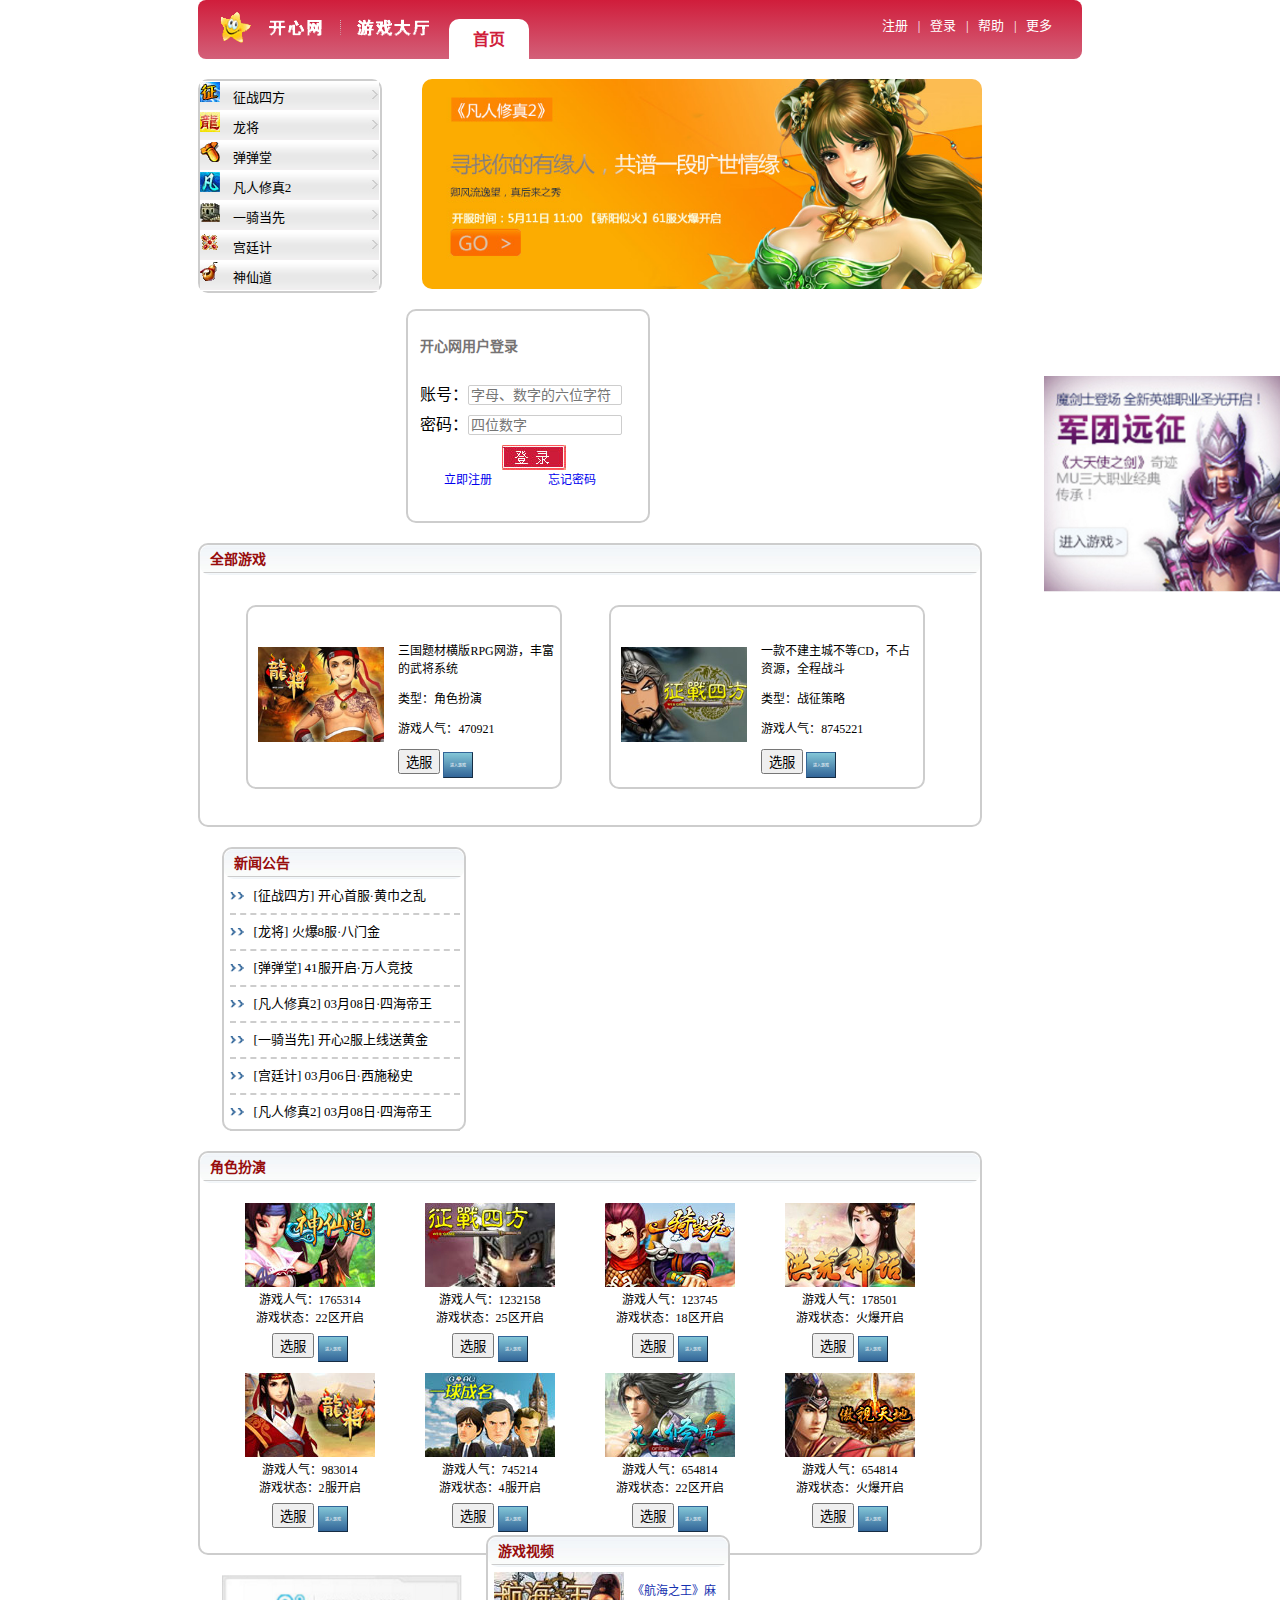
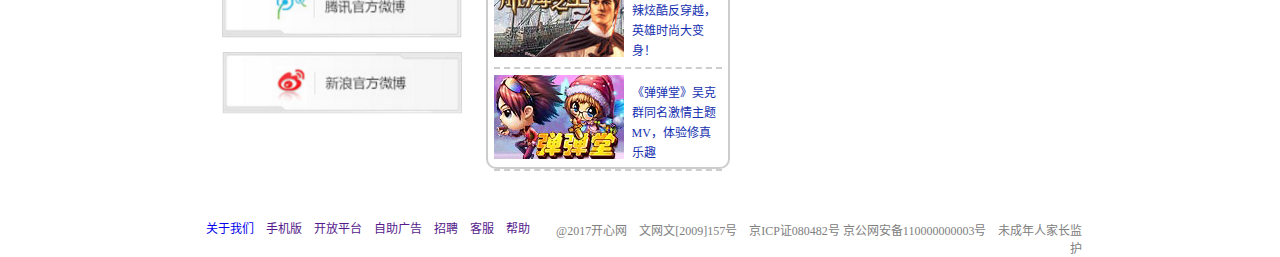
<file: Front-end/project1/index.html>
<!DOCTYPE html>
<html lang="zh-CN">
	<head>
		<meta charset="UTF-8" />
		<meta http-equiv="X-UA-Compatible" content="IE=edge" />
		<meta name="viewport" content="width=device-width, initial-scale=1.0" />
		<link rel="stylesheet" href="style.css" />
		<script type="text/javascript" src="float.js"></script>

		<title>开心网--网页游戏</title>
	</head>
	<body>
		<header id="header">
			<div class="bg-color">
				<div class="logo">
					<img src="images/gameLogo.png" alt="gameLogo" />
				</div>
				<div class="menu">
					<div class="text">首页</div>
				</div>
				<div class="navi">
					<a href="#">注册</a>
					&nbsp;&nbsp;|&nbsp;&nbsp;
					<a href="#">登录</a>
					&nbsp;&nbsp;|&nbsp;&nbsp;
					<a href="#">帮助</a>
					&nbsp;&nbsp;|&nbsp;&nbsp;
					<a href="#">更多</a>
				</div>
			</div>
		</header>

		<div id="body">
			<div class="game-list border">
				<ul class="gList">
					<li>
						<a href="#">
							<img src="images/sub-2.gif" alt="sub-2" />
						</a>
						<a href="#" class="gTxt">征战四方</a>
					</li>
					<li>
						<a href="#">
							<img src="images/sub-3.gif" alt="sub-3" />
						</a>
						<a href="#" class="gTxt">龙将</a>
					</li>
					<li>
						<a href="#">
							<img src="images/sub-4.gif" alt="sub-4" />
						</a>
						<a href="#" class="gTxt">弹弹堂</a>
					</li>
					<li>
						<a href="#">
							<img src="images/sub-5.gif" alt="sub-5" />
						</a>
						<a href="#" class="gTxt">凡人修真2</a>
					</li>
					<li>
						<a href="#">
							<img src="images/sub-6.gif" alt="sub-6" />
						</a>
						<a href="#" class="gTxt">一骑当先</a>
					</li>
					<li>
						<a href="#">
							<img src="images/sub-7.gif" alt="sub-7" />
						</a>
						<a href="#" class="gTxt">宫廷计</a>
					</li>
					<li>
						<a href="#">
							<img src="images/sub-8.gif" alt="sub-8" />
						</a>
						<a href="#" class="gTxt">神仙道</a>
					</li>
				</ul>
			</div>

			<div class="banner">
				<a href="#">
					<img src="images/xdtgg_frxz2_44.jpg" alt="banner"
				/></a>
			</div>

			<div class="login border">
				<div id="login-text">开心网用户登录</div>
				<div id="login-input">
					<form action="#" method="">
						账号：<input
							type="text"
							id="user"
							placeholder="字母、数字的六位字符"
						/><br />
						密码：<input
							type="password"
							id="passwd"
							placeholder="四位数字"
						/>
						<input type="submit" id="btnsubmit" value="" />
					</form>
				</div>
				<div>
					<a href="#" class="login-regi">立即注册</a
					>&nbsp;&nbsp;&nbsp;&nbsp;
					<a href="#" class="login-regi"> 忘记密码 </a>
				</div>
			</div>

			<div class="game-show border">
				<div class="show-title"><p class="ti1">全部游戏</p></div>
				<div id="game-info">
					<div class="game-area">
						<dl>
							<dt>
								<img
									src="images/img-4.jpg"
									alt="game1"
									width="70%"
								/>
							</dt>
							<dd>
								<p>三国题材横版RPG网游，丰富的武将系统</p>
								<p>类型：角色扮演</p>
								<p>游戏人气：470921</p>
								<button value="选服">选服</button>
								<button value="进入游戏" class="btn-enter">
									进入游戏
								</button>
							</dd>
						</dl>
					</div>
					<div class="game-area">
						<dl>
							<dt>
								<img
									src="images/img-5.jpg"
									alt="game2"
									width="70%"
								/>
							</dt>
							<dd>
								<p>一款不建主城不等CD，不占资源，全程战斗</p>
								<p>类型：战征策略</p>
								<p>游戏人气：8745221</p>
								<button value="选服">选服</button>
								<button value="进入游戏" class="btn-enter">
									进入游戏
								</button>
							</dd>
						</dl>
					</div>
				</div>
			</div>

			<div class="news border">
				<div class="show-title"><p class="ti1">新闻公告</p></div>
				<div class="news-list">
					<ul>
						<li>
							<img src="images/rightTwo.png" alt="arrow" /><a
								href="#"
								class="gTxt"
								>[征战四方] 开心首服·黄巾之乱
							</a>
						</li>
						<li>
							<img src="images/rightTwo.png" alt="arrow" /><a
								href="#"
								class="gTxt"
								>[龙将] 火爆8服·八门金
							</a>
						</li>
						<li>
							<img src="images/rightTwo.png" alt="arrow" /><a
								href="#"
								class="gTxt"
								>[弹弹堂] 41服开启·万人竞技
							</a>
						</li>
						<li>
							<img src="images/rightTwo.png" alt="arrow" /><a
								href="#"
								class="gTxt"
								>[凡人修真2] 03月08日·四海帝王
							</a>
						</li>
						<li>
							<img src="images/rightTwo.png" alt="arrow" /><a
								href="#"
								class="gTxt"
								>[一骑当先] 开心2服上线送黄金
							</a>
						</li>
						<li>
							<img src="images/rightTwo.png" alt="arrow" /><a
								href="#"
								class="gTxt"
								>[宫廷计] 03月06日·西施秘史
							</a>
						</li>
						<li>
							<img src="images/rightTwo.png" alt="arrow" /><a
								href="#"
								class="gTxt"
								>[凡人修真2] 03月08日·四海帝王
							</a>
						</li>
					</ul>
				</div>
			</div>

			<div class="game-show2 border">
				<div class="show-title"><p class="ti1">角色扮演</p></div>
				<div class="show-area">
					<div class="game1">
						<img src="images/img-6.jpg" alt="game-img" />
						<p>游戏人气：1765314</p>
						<p>游戏状态：22区开启</p>
						<button value="选服">选服</button>
						<button value="进入游戏" class="btn-enter">
							进入游戏
						</button>
					</div>
					<div class="game1">
						<img src="images/img-7.jpg" alt="game-img" />
						<p>游戏人气：1232158</p>
						<p>游戏状态：25区开启</p>
						<button value="选服">选服</button>
						<button value="进入游戏" class="btn-enter">
							进入游戏
						</button>
					</div>
					<div class="game1">
						<img src="images/img-8.jpg" alt="game-img" />
						<p>游戏人气：123745</p>
						<p>游戏状态：18区开启</p>
						<button value="选服">选服</button>
						<button value="进入游戏" class="btn-enter">
							进入游戏
						</button>
					</div>
					<div class="game1">
						<img src="images/img-9.jpg" alt="game-img" />
						<p>游戏人气：178501</p>
						<p>游戏状态：火爆开启</p>
						<button value="选服">选服</button>
						<button value="进入游戏" class="btn-enter">
							进入游戏
						</button>
					</div>
					<div class="game1">
						<img src="images/img-10.jpg" alt="game-img" />
						<p>游戏人气：983014</p>
						<p>游戏状态：2服开启</p>
						<button value="选服">选服</button>
						<button value="进入游戏" class="btn-enter">
							进入游戏
						</button>
					</div>
					<div class="game1">
						<img src="images/img-11.jpg" alt="game-img" />
						<p>游戏人气：745214</p>
						<p>游戏状态：4服开启</p>
						<button value="选服">选服</button>
						<button value="进入游戏" class="btn-enter">
							进入游戏
						</button>
					</div>
					<div class="game1">
						<img src="images/img-12.jpg" alt="game-img" />
						<p>游戏人气：654814</p>
						<p>游戏状态：22区开启</p>
						<button value="选服">选服</button>
						<button value="进入游戏" class="btn-enter">
							进入游戏
						</button>
					</div>
					<div class="game1">
						<img src="images/img-13.jpg" alt="game-img" />
						<p>游戏人气：654814</p>
						<p>游戏状态：火爆开启</p>
						<button value="选服">选服</button>
						<button value="进入游戏" class="btn-enter">
							进入游戏
						</button>
					</div>
				</div>
			</div>

			<div class="weibo">
				<img src="images/ad1.jpg" alt="txwb" width="240px" />
				<img src="images/ad2.jpg" alt="sinawb" width="240px" />
			</div>

			<div class="game-video border">
				<div class="show-title"><p class="ti1">游戏视频</p></div>
				<ul>
					<li>
						<img src="images/img-1.jpg" alt="video1" />
						<a href="#"
							>《航海之王》麻辣炫酷反穿越，英雄时尚大变身！
						</a>
					</li>
					<li>
						<img src="images/img-2.jpg" alt="video2" />
						<a href="#"
							>《弹弹堂》吴克群同名激情主题MV，体验修真乐趣
						</a>
					</li>
				</ul>
			</div>

			<a id="but1" href="#" οnmοuseοver="stop()" οnmοuseleave="start()"
				><img src="images/ad3.jpg" width="75%" />
			</a>

			<footer class="footer">
				<div class="about1">
					<a href="#">关于我们</a>
					<a href="">手机版</a>
					<a href="">开放平台</a>
					<a href="">自助广告</a>
					<a href="">招聘</a>
					<a href="">客服</a>
					<a href="">帮助</a>
				</div>
				<div class="about2">
					<p>
						@2017开心网&nbsp;&nbsp;&nbsp;&nbsp;文网文[2009]157号&nbsp;&nbsp;&nbsp;&nbsp;京ICP证080482号
						京公网安备110000000003号&nbsp;&nbsp;&nbsp;&nbsp;未成年人家长监护
					</p>
				</div>
			</footer>
		</div>
	</body>
</html>
</file>
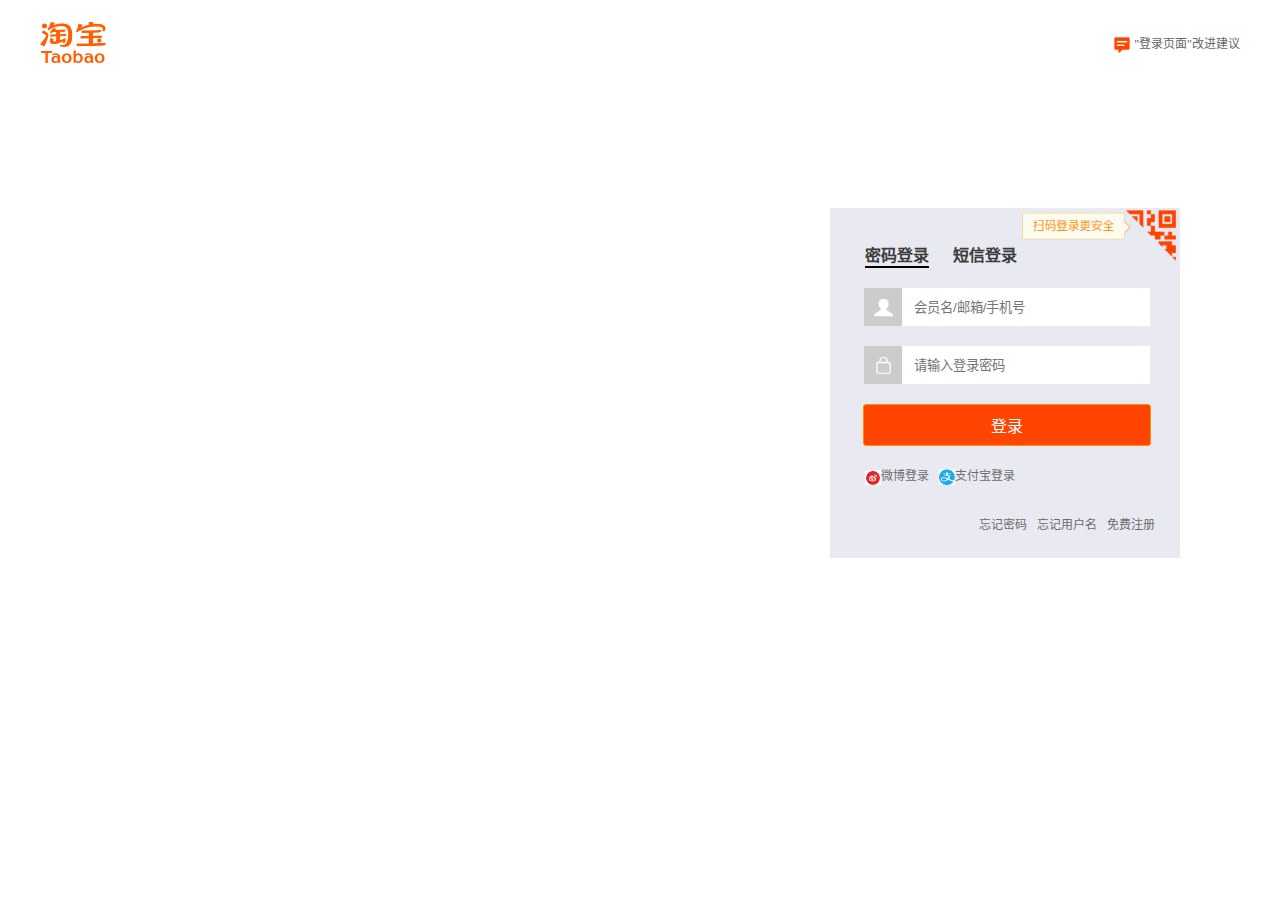
<file: Front-end/tb-login/login.html>
<!DOCTYPE html>
<html lang="zh-CN">
	<head>
		<meta charset="UTF-8" />
		<meta http-equiv="X-UA-Compatible" content="IE=edge" />
		<meta name="viewport" content="width=device-width, initial-scale=1.0" />
		<link rel="stylesheet" href="style.css" />
		<title>淘宝网 - 淘！我喜欢</title>
	</head>
	<body>
		<div id="page">
			<header id="header">
				<div class="logo">
					<h1>
						<a
							title="淘宝网"
							class="logo-link"
							href="//www.taobao.com"
							><img
								src="images/tblogo.png"
								alt="logo"
								width="60%"
							/>
						</a>
					</h1>
					<a
						href="https://survey.taobao.com/survey/Q095thIx2"
						class="link"
					>
						<img
							src="images/message.png"
							alt="message"
							width="18px"
							style="vertical-align: middle"
						/>
						"登录页面"改进建议
					</a>
				</div>
			</header>

			<div id="content">
				<div class="login-bg"></div>
				<div class="content-layout">
					<div class="login-box">
						<div id="container">
							<p class="login-title1">密码登录</p>
							<p class="login-title2">短信登录</p>
							<img
								src="images/qrcode.png"
								alt="qrcode"
								class="qrcode"
								width="46%"
							/>
							<form id="login-form" name="myform" method="POST">
								<div class="icon" align="center">
									<img
										src="images/用户.png"
										alt=""
										width="50%"
									/>
								</div>
								<input
									type="text"
									class="user"
									id="user"
									placeholder="会员名/邮箱/手机号"
								/>
								<div class="icon" align="center">
									<img
										src="images/密码.png"
										alt=""
										width="50%"
									/>
								</div>
								<input
									type="password"
									class="pwd"
									id="pwd"
									placeholder="请输入登录密码"
								/>

								<button
									type="button"
									class="login-btn"
									id="login-btn"
									onclick="window.location.href='main.html'"
								>
									登录
								</button>
							</form>
							<div class="other-login">
								<a href=""
									><img
										src="images/wb.png"
										alt="wb"
										width="16px"
									/>微博登录</a
								><a href=""
									><img
										src="images/zfb.png"
										alt="zfb"
										width="16px"
									/>支付宝登录</a
								>
							</div>
							<div class="login-choice">
								<a href="">忘记密码</a><a href="">忘记用户名</a
								><a href="">免费注册</a>
							</div>
						</div>
					</div>
				</div>
			</div>
		</div>
	</body>
	<script src="http://libs.baidu.com/jquery/2.0.0/jquery.min.js"></script>
	<script type="text/javascript" src="validate.js"></script>
</html>
</file>
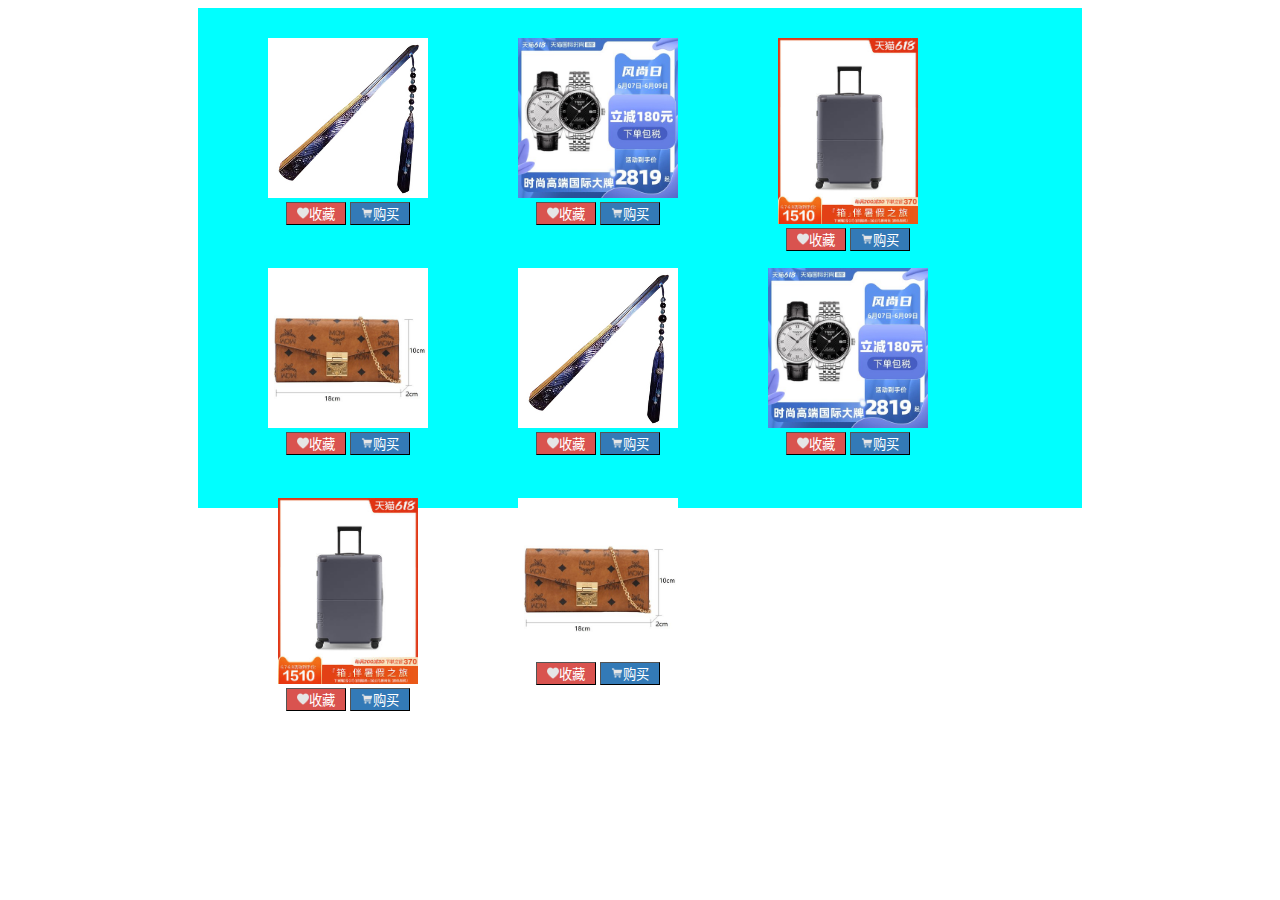
<file: Front-end/tb-login/main.html>
<!DOCTYPE html>
<html lang="zh-CN">
	<head>
		<meta charset="UTF-8" />
		<meta http-equiv="X-UA-Compatible" content="IE=edge" />
		<meta name="viewport" content="width=device-width, initial-scale=1.0" />
		<style type="text/css">
			.content {
				width: 70%;
				height: 500px;
				margin: 0 auto;
				background-color: rgb(0, 255, 255);
			}
			.goods {
				float: left;
				margin-left: 50px;
				margin-top: 30px;
				height: 200px;
				width: 200px;
			}
			.btn1 {
				background: rgb(217, 83, 79);
				color: #fff;
				width: 60px;
				border-width: 1px;
			}
			.btn2 {
				background: rgb(51, 122, 183);
				color: #fff;
				width: 60px;
				border-width: 1px;
			}
		</style>
		<title>Document</title>
	</head>
	<body>
		<div class="content">
			<div class="goods">
				<div class="goods-ct" align="center">
					<img src="images/goods1.jpg" width="80%" alt="goods" />
					<button class="btn1">
						<img src="images/收藏.png" width="12px" alt="" />收藏
					</button>
					<button class="btn2">
						<img src="images/购物车.png" width="12px" alt="" />购买
					</button>
				</div>
			</div>
			<div class="goods">
				<div class="goods-ct" align="center">
					<img src="images/goods2.jpg" width="80%" alt="goods" />
					<button class="btn1">
						<img src="images/收藏.png" width="12px" alt="" />收藏
					</button>
					<button class="btn2">
						<img src="images/购物车.png" width="12px" alt="" />购买
					</button>
				</div>
			</div>
			<div class="goods">
				<div class="goods-ct" align="center">
					<img src="images/goods3.jpg" width="70%" alt="goods" />
					<button class="btn1">
						<img src="images/收藏.png" width="12px" alt="" />收藏
					</button>
					<button class="btn2">
						<img src="images/购物车.png" width="12px" alt="" />购买
					</button>
				</div>
			</div>
			<div class="goods">
				<div class="goods-ct" align="center">
					<img src="images/goods4.jpg" width="80%" alt="goods" />
					<button class="btn1">
						<img src="images/收藏.png" width="12px" alt="" />收藏
					</button>
					<button class="btn2">
						<img src="images/购物车.png" width="12px" alt="" />购买
					</button>
				</div>
			</div>
			<div class="goods">
				<div class="goods-ct" align="center">
					<img src="images/goods1.jpg" width="80%" alt="goods" />
					<button class="btn1">
						<img src="images/收藏.png" width="12px" alt="" />收藏
					</button>
					<button class="btn2">
						<img src="images/购物车.png" width="12px" alt="" />购买
					</button>
				</div>
			</div>
			<div class="goods">
				<div class="goods-ct" align="center">
					<img src="images/goods2.jpg" width="80%" alt="goods" />
					<button class="btn1">
						<img src="images/收藏.png" width="12px" alt="" />收藏
					</button>
					<button class="btn2">
						<img src="images/购物车.png" width="12px" alt="" />购买
					</button>
				</div>
			</div>
			<div class="goods">
				<div class="goods-ct" align="center">
					<img src="images/goods3.jpg" width="70%" alt="goods" />
					<button class="btn1">
						<img src="images/收藏.png" width="12px" alt="" />收藏
					</button>
					<button class="btn2">
						<img src="images/购物车.png" width="12px" alt="" />购买
					</button>
				</div>
			</div>
			<div class="goods">
				<div class="goods-ct" align="center">
					<img src="images/goods4.jpg" width="80%" alt="goods" />
					<button class="btn1">
						<img src="images/收藏.png" width="12px" alt="" />收藏
					</button>
					<button class="btn2">
						<img src="images/购物车.png" width="12px" alt="" />购买
					</button>
				</div>
			</div>
		</div>
	</body>
</html>
</file>
<file: Front-end/project1/style.css>
.bg-color {
	background-image: linear-gradient(#d01d3b, #d36079);
	border-radius: 8px;
	width: 70%;
	margin: -8px auto 0;
}

#header {
	/* margin:0 auto; */
}

#body {
	margin: 0 auto;
	width: 70%;
}

.logo {
	display: inline-block;
}

.menu {
	height: 40px;
	width: 80px;
	border-radius: 10px 10px 0 0;
	margin-top: 12px;
	/* position: fixed; */
	background-color: white;
	display: inline-block;
}

.text {
	margin-top: 7px;
	font-size: medium;
	font-weight: bolder;
	color: #d01d3b;
	text-align: center;
}

.navi {
	margin-top: 15px;
	margin-right: 30px;
	color: white;
	font-size: small;
	float: right;
}

.navi a {
	color: white;
	text-decoration: none;
}
.navi a:hover {
	text-decoration: none;
}

#game-info {
	margin-top: 60px;
}
.game-area {
	border: rgb(205, 205, 205) solid;
	border-width: 2px;
	border-radius: 10px;
	width: 40%;
	height: 180px;
	margin-left: 6%;
	float: left;
}

.game-area dt {
	float: left;
	margin-top: 24px;
	margin-left: 10px;
}

.game-area dd {
	float: left;
	width: 50%;
	margin-left: -40px;
	margin-top: 6px;
	font-size: 12px;
	word-wrap: break-word;
}

.btn-enter {
	background-image: linear-gradient(rgb(131, 198, 215), rgb(50, 101, 152));
	border-width: 1px;
	border-color: rgb(50, 101, 152);
	color: white;
	font-size: 4px;
	height: 26px;
}
.btn-enter:hover {
	background-image: linear-gradient(rgb(161, 208, 219), rgb(50, 101, 152));
}

.border {
	border: rgb(205, 205, 205) solid;
	border-radius: 10px;
	border-width: 2px;
}

.game-list {
	margin-top: 20px;
	width: 180px;
	height: 210px;
	/* border: rgb(205, 205, 205) solid;
	border-radius: 10px;
	border-width: 2px; */
	float: left;
}

.gList {
	margin: auto 0;
	height: 100%;
}

.gList li {
	float: left;
	/* background-image: linear-gradient(white, rgb(241, 239, 240)); */
	background-image: url("images/游戏列表灰色渐变.jpg");
	width: 128%;
	height: 30px;
	margin-left: -40px;
	list-style: none;
}
.gList li:hover {
	/* background-image: linear-gradient(
		to right,
		rgb(233, 158, 104),
		rgb(196, 81, 29)
	); */
	border-radius: 5px;
	background-image: url("images/游戏列表鼠标移入的渐变.jpg");
}

.gList a,
.news-list a {
	text-decoration: none;
	font-size: small;
}

.gTxt {
	color: black;
	display: inline-block;
	margin-left: 10px;
	line-height: 34px;
}

.banner img {
	float: left;
	width: 560px;
	height: 210px;
	margin-top: 20px;
	margin-left: 40px;
	border-radius: 10px;
}

.login {
	float: left;
	width: 240px;
	height: 210px;
	margin-left: 24px;
	margin-top: 20px;
}

#login-text {
	font-size: 14px;
	font-weight: bold;
	color: rgb(118, 115, 115);
	margin-top: 10%;
	margin-left: 5%;
}

#login-input {
	margin-top: 20px;
	margin-left: 5%;
}

#user,
#passwd {
	font-size: 14px;
	margin-top: 10px;
	width: 65%;
	border: rgb(205, 205, 205) solid;
	border-radius: 2px;
	border-width: 1px;
}

#btnsubmit {
	display: block;
	margin: 10px auto 0;
	width: 64px;
	height: 25px;
	border: none;
	background-image: url(images/btnLogin.jpg);
}

#btnsubmit:active {
	opacity: 0.7;
}

.login-regi {
	display: inline-block;
	font-size: 12px;
	margin-left: 36px;
	text-decoration: none;
}

.game-show {
	float: left;
	margin-top: 20px;
	width: 780px;
	height: 280px;
}

.show-title {
	width: 100%;
	height: 30px;
	border-radius: 10px;
	float: left;
	/* margin-top: -15px; */
	background-image: url(images/titleBg.jpg);
}

.ti1 {
	display: block;
	line-height: 30px;
	color: rgb(151, 12, 12);
	font-size: 14px;
	font-weight: bold;
	margin-left: 10px;
	margin-top: 0px;
}

.news {
	float: left;
	width: 240px;
	height: 280px;
	margin-left: 24px;
	margin-top: 20px;
}

.news-list {
	float: left;
	margin: auto 0;
	height: 100%;
}

.news-list ul {
	margin-top: 0px;
}

.news-list li {
	list-style: none;
	height: 34px;
	width: 230px;
	margin-left: -34px;
	border-bottom: rgb(205, 205, 205) dashed;
	border-width: 2px;
}

.game-show2 {
	float: left;
	margin-top: 20px;
	width: 780px;
	height: 400px;
}

.game1 {
	margin-top: 20px;
	margin-left: 40px;
	width: 140px;
	height: 150px;
	float: left;
	text-align: center;
}

.game1 p {
	font-size: 12px;
	display: block;
	line-height: 6px;
	margin-top: 6px;
}

.weibo {
	float: left;
	width: 240px;
	height: 200px;
	margin-left: 24px;
	margin-top: 10px;
}

.weibo img {
	margin-top: 10px;
}

.game-video {
	float: left;
	width: 240px;
	height: 230px;
	margin-left: 24px;
	margin-top: -20px;
}

.game-video ul {
	margin-top: 30px;
}

.game-video li {
	list-style: none;
	height: 100px;
	width: 114%;
	margin-left: -34px;
	margin-top: 0px;
	border-bottom: rgb(205, 205, 205) dashed;
	border-width: 2px;
}

.game-video img {
	float: left;
	margin-top: 5px;
}

.game-video a {
	font-size: 12px;
	width: 90px;
	float: left;
	margin-left: 8px;
	margin-top: 14px;
	line-height: 20px;
	word-wrap: break-word;
	text-decoration: none;
	color: rgb(20, 48, 175);
}

.footer {
	float: left;
	width: 100%;
	height: 40px;
	margin-top: 40px;
}

.footer a {
	font-size: 12px;
	line-height: 40px;
	text-decoration: none;
	margin-left: 8px;
}

.footer p {
	font-size: 12px;
	text-align: right;
	color: grey;
}

.about1 {
	float: left;
	width: 38%;
	height: 100%;
}

.about2 {
	float: right;
	width: 60%;
	height: 100%;
}

#but1 {
	position: fixed;
	right: -80px;
	top: 200px;
}
</file>
<file: Front-end/tb-login/style.css>
body {
	margin: 0px;
}

#header {
	padding: 22px 0;
	height: 88px;
	box-sizing: border-box;
}

.logo {
	width: 1200px;
	margin: 0 auto;
	height: 100%;
	overflow: hidden;
}

.logo h1 {
	display: block;
	float: left;
	margin-top: 0px;
	width: 110px;
	height: 44px;
}

.logo h1 .logo-link {
	width: 72px;
	height: 45px;
}

.logo .link {
	float: right;
	line-height: 44px;
	color: #666;
	font-size: 12px;
	text-decoration: none;
}

.logo .link:hover {
	color: #ff4400;
}

#content {
	width: 100%;
	position: relative;
}

.login-bg {
	background-image: url(https://gtms01.alicdn.com/tps/i1/TB1GTCYLXXXXXcHXpXXcoeQ2VXX-2500-600.jpg);
	background-size: cover;
	background-position: 50%;
	position: absolute;
	width: 100%;
	height: 600px;
	z-index: 1;
}

.content-layout {
	width: 1200px;
	margin: 0 auto;
	overflow: hidden;
	height: 600px;
	z-index: 2;
	position: relative;
}

.login-box {
	position: absolute;
	top: 120px;
	right: 60px;
	width: 350px;
	height: 350px;
	background-color: rgb(233, 233, 242);
}

#container {
	margin: 0 auto;
	width: 300px;
	min-height: 300px;
	padding: 25px;
	position: relative;
}

#container p {
	display: inline-block;
	margin-left: 10px;
}

#container .qrcode {
	position: absolute;
	right: 0;
	top: 0;
}

.login-title1 {
	font-size: 16px;
	color: #3c3c3c;
	margin: 9px 10px 0 0;
	font-weight: 700;
	border-bottom: 2px solid #000;
}

.login-title2 {
	font-size: 16px;
	color: #3c3c3c;
	margin: 9px 10px 0 0;
	font-weight: 700;
}

#login-form {
	margin: 0;
	padding: 0;
}

#login-form .user {
	width: 78%;
	height: 36px;
	border-style: none;
	margin-left: 9px;
	margin-top: 20px;
	padding-left: 50px;
}

#login-form .pwd {
	width: 78%;
	height: 36px;
	border-style: none;
	margin-left: 9px;
	margin-top: 20px;
	padding-left: 50px;
}

.icon {
	width: 38px;
	height: 38px;
	position: absolute;
	margin-top: 20px;
	margin-left: 34px;
	left: 0;
	background-repeat: no-repeat;
	background-color: rgb(204, 204, 204);
}

.icon img {
	margin-top: 10px;
	position: relative;
}

#container .login-btn {
	background: #f40;
	border: 1px solid #ff9000;
	font-size: 16px;
	color: #fff;
	line-height: 42px;
	border-radius: 3px;
	width: 96%;
	height: 42px;
	margin-top: 20px;
	margin-left: 8px;
}

#container .login-btn:hover {
	background-color: #f52b00;
}

#container .other-login a,
#container .login-choice a {
	font-size: 12px;
	color: #6c6c6c;
	margin-left: 10px;
	margin-top: 20px;
	display: inline-block;
	text-decoration: none;
}

#container .other-login img {
	vertical-align: middle;
}

.login-choice {
	margin-top: 10px;
	float: right;
}
</file>
